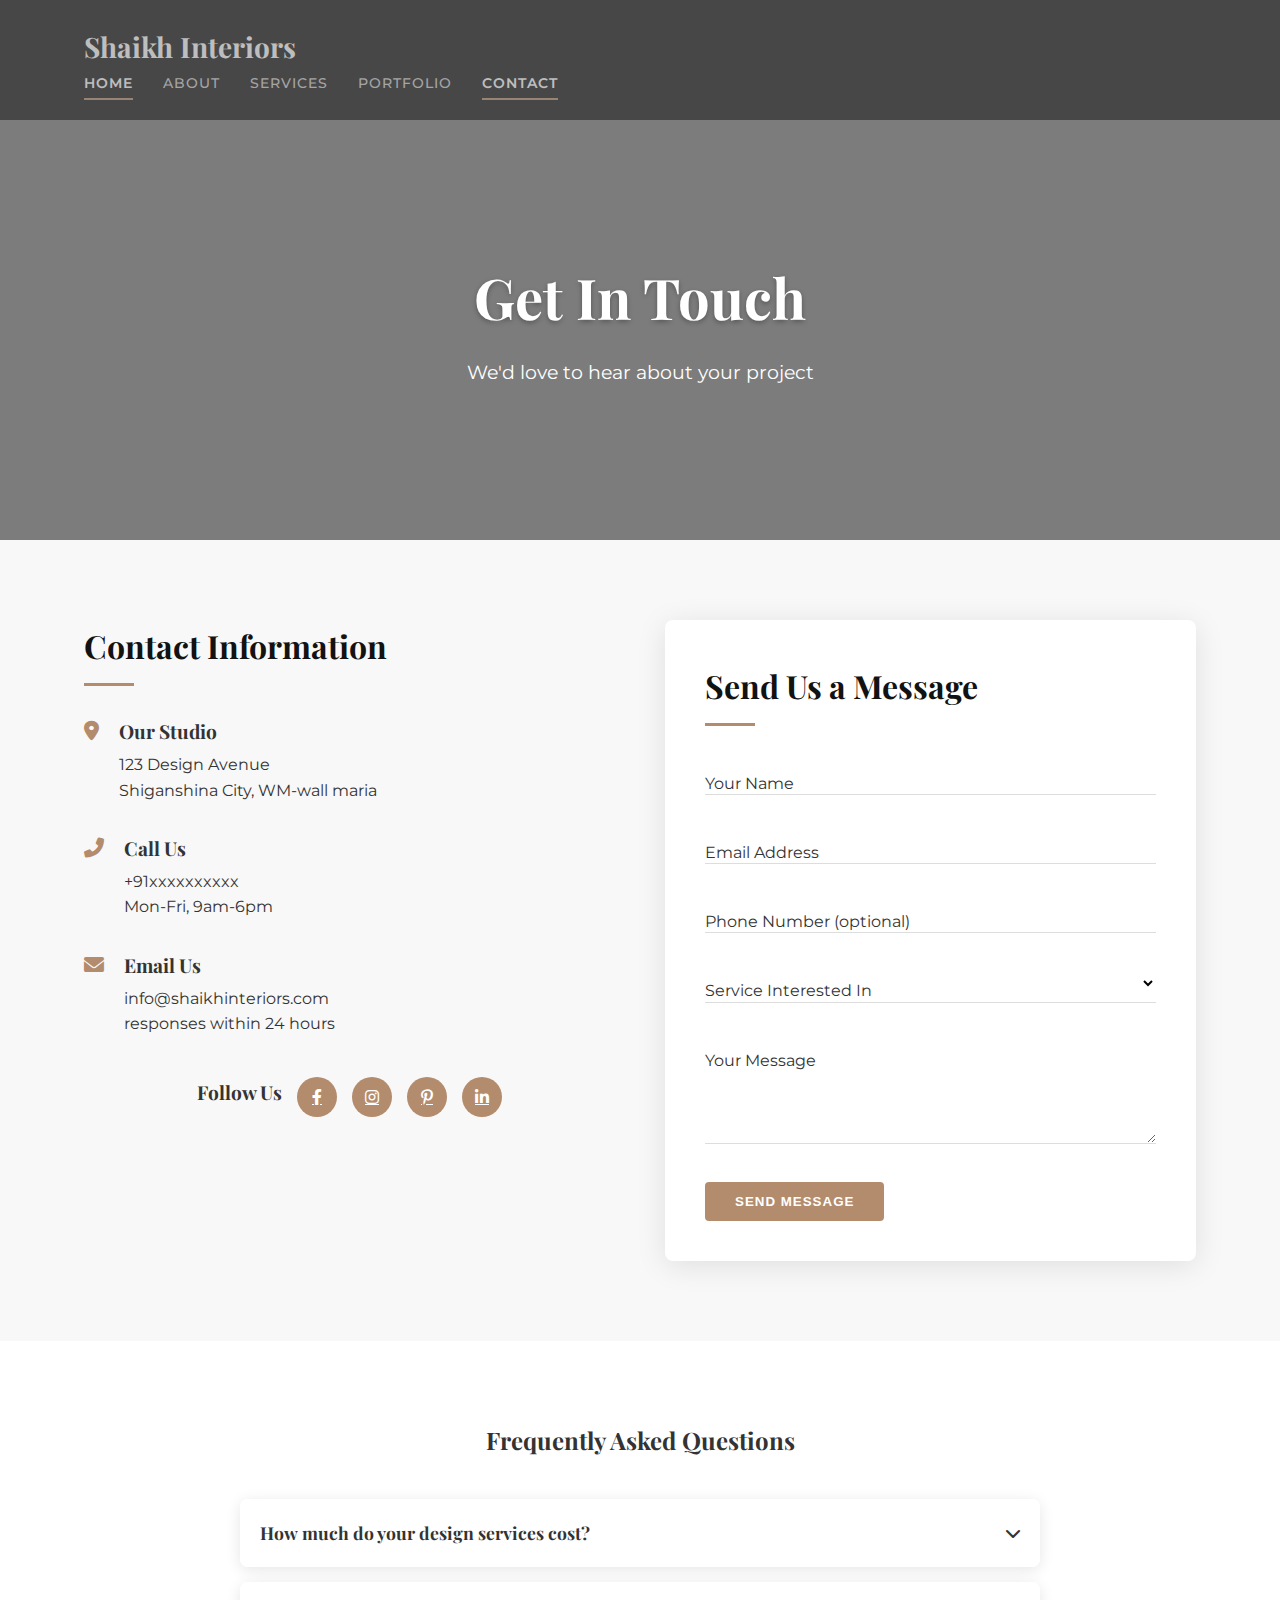
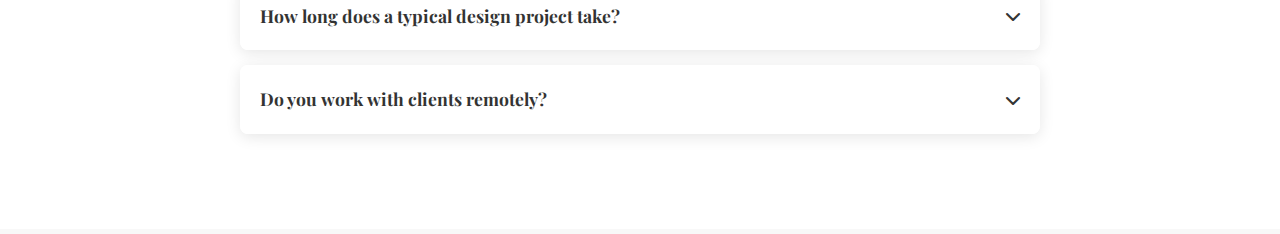
<file: contact.html>
<!DOCTYPE html>
<html lang="en">
  <head>
    <meta charset="UTF-8" />
    <meta name="viewport" content="width=device-width, initial-scale=1.0" />
    <title>Contact Us | Shaikh Interiors</title>
    <link rel="stylesheet" href="assets/css/style.css" />
    <link
      rel="stylesheet"
      href="https://cdnjs.cloudflare.com/ajax/libs/font-awesome/6.0.0/css/all.min.css"
    />
    <link
      href="https://fonts.googleapis.com/css2?family=Montserrat:wght@400;600&family=Playfair+Display:wght@400;700&display=swap"
      rel="stylesheet"
    />
  </head>
  <body>
    <header class="transparent-header">
      <!-- Choose between no class, dark-header, or transparent-header -->
      <div class="container">
        <div class="logo">
          <a href="InteriorDesign.html">Shaikh Interiors</a>
        </div>
        <nav>
          <ul>
            <li><a href="InteriorDesign.html" class="active">Home</a></li>
            <li><a href="about.html">About</a></li>
            <li><a href="services.html">Services</a></li>
            <li><a href="portfolio.html">Portfolio</a></li>
            <li><a href="contact.html">Contact</a></li>
          </ul>
        </nav>
        <div class="mobile-menu">
          <i class="fas fa-bars"></i>
        </div>
      </div>
    </header>

    <section
      class="page-hero"
      style="
        background: linear-gradient(rgba(0, 0, 0, 0.5), rgba(0, 0, 0, 0.5)),
          url('https://images.unsplash.com/photo-1513519245088-0e12902e5a38?ixlib=rb-4.0.3&ixid=M3wxMjA3fDB8MHxwaG90by1wYWdlfHx8fGVufDB8fHx8fA%3D%3D&auto=format&fit=crop&w=1740&q=80')
            no-repeat center center/cover;
      "
    >
      <div class="container">
        <h1>Get In Touch</h1>
        <p>We'd love to hear about your project</p>
      </div>
    </section>

    <section class="contact-section">
      <div class="container">
        <div class="contact-grid">
          <div class="contact-info">
            <h2>Contact Information</h2>
            <div class="info-item">
              <i class="fas fa-map-marker-alt"></i>
              <div>
                <h3>Our Studio</h3>
                <p>123 Design Avenue<br />Shiganshina City, WM-wall maria</p>
              </div>
            </div>
            <div class="info-item">
              <i class="fas fa-phone-alt"></i>
              <div>
                <h3>Call Us</h3>
                <p>+91xxxxxxxxxx<br />Mon-Fri, 9am-6pm</p>
              </div>
            </div>
            <div class="info-item">
              <i class="fas fa-envelope"></i>
              <div>
                <h3>Email Us</h3>
                <p>info@shaikhinteriors.com<br />responses within 24 hours</p>
              </div>
            </div>
            <div class="social-links">
              <h3>Follow Us</h3>
              <div class="links">
                <a href="#"><i class="fab fa-facebook-f"></i></a>
                <a href="#"><i class="fab fa-instagram"></i></a>
                <a href="#"><i class="fab fa-pinterest-p"></i></a>
                <a href="#"><i class="fab fa-linkedin-in"></i></a>
              </div>
            </div>
          </div>

          <div class="contact-form">
            <h2>Send Us a Message</h2>
            <form id="contactForm">
              <div class="form-group">
                <input type="text" id="name" name="name" required />
                <label for="name">Your Name</label>
              </div>
              <div class="form-group">
                <input type="email" id="email" name="email" required />
                <label for="email">Email Address</label>
              </div>
              <div class="form-group">
                <input type="tel" id="phone" name="phone" />
                <label for="phone">Phone Number (optional)</label>
              </div>
              <div class="form-group">
                <select id="service" name="service" required>
                  <option value=""></option>
                  <option value="residential">Residential Design</option>
                  <option value="commercial">Commercial Design</option>
                  <option value="hospitality">Hospitality Design</option>
                  <option value="other">Other Inquiry</option>
                </select>
                <label for="service">Service Interested In</label>
              </div>
              <div class="form-group">
                <textarea
                  id="message"
                  name="message"
                  rows="5"
                  required
                ></textarea>
                <label for="message">Your Message</label>
              </div>
              <button type="submit" class="btn">Send Message</button>
            </form>
          </div>
        </div>
      </div>
    </section>

    <section class="faq-section">
      <div class="container">
        <h2>Frequently Asked Questions</h2>
        <div class="faq-container">
          <div class="faq-item">
            <div class="faq-question">
              <h3>How much do your design services cost?</h3>
              <i class="fas fa-chevron-down"></i>
            </div>
            <div class="faq-answer">
              <p>
                Our design fees vary based on the scope and complexity of your
                project. We offer several package options starting at $2,500 for
                basic services. During our initial consultation, we'll discuss
                your needs and provide a detailed estimate.
              </p>
            </div>
          </div>
          <div class="faq-item">
            <div class="faq-question">
              <h3>How long does a typical design project take?</h3>
              <i class="fas fa-chevron-down"></i>
            </div>
            <div class="faq-answer">
              <p>
                The timeline depends on the project size. A single room might
                take 4-6 weeks from concept to completion, while a whole-home
                redesign could take 3-6 months. We'll provide a projected
                timeline after assessing your specific requirements.
              </p>
            </div>
          </div>
          <div class="faq-item">
            <div class="faq-question">
              <h3>Do you work with clients remotely?</h3>
              <i class="fas fa-chevron-down"></i>
            </div>
            <div class="faq-answer">
              <p>
                Yes! We offer virtual design services for clients outside our
                immediate area. Through video calls, digital presentations, and
                detailed instructions, we can guide your project remotely with
                excellent results.
              </p>
            </div>
          </div>
        </div>
      </div>
    </section>

    <footer>
      <!-- Same footer as index.html -->
    </footer>

    <script src="assets/js/main.js"></script>
    <script>
      // FAQ Accordion
      document.querySelectorAll(".faq-question").forEach((question) => {
        question.addEventListener("click", () => {
          const answer = question.nextElementSibling;
          const icon = question.querySelector("i");

          // Toggle answer visibility
          if (answer.style.maxHeight) {
            answer.style.maxHeight = null;
            icon.classList.remove("fa-chevron-up");
            icon.classList.add("fa-chevron-down");
          } else {
            answer.style.maxHeight = answer.scrollHeight + "px";
            icon.classList.remove("fa-chevron-down");
            icon.classList.add("fa-chevron-up");
          }
        });
      });

      // Form Submission
      document
        .getElementById("contactForm")
        .addEventListener("submit", function (e) {
          e.preventDefault();
          // Here you would typically send the form data to your server
          alert("Thank you for your message! We will get back to you soon.");
          this.reset();
        });

      // Floating Labels
      document
        .querySelectorAll(
          ".form-group input, .form-group textarea, .form-group select"
        )
        .forEach((input) => {
          input.addEventListener("focus", function () {
            this.previousElementSibling.style.transform =
              "translateY(-25px) scale(0.9)";
            this.previousElementSibling.style.color = "var(--primary-color)";
          });

          input.addEventListener("blur", function () {
            if (!this.value) {
              this.previousElementSibling.style.transform = "";
              this.previousElementSibling.style.color = "";
            }
          });

          // Initialize if already has value
          if (input.value) {
            input.previousElementSibling.style.transform =
              "translateY(-25px) scale(0.9)";
          }
        });
    </script>
  </body>
</html>
</file>
<file: assets/css/style.css>
/* ===== Global Styles ===== */
:root {
  --primary: #b38b6d;
  --dark: #121212;
  --light: #f8f8f8;
  --gray: #e0e0e0;
  --transition: all 0.4s cubic-bezier(0.25, 0.8, 0.25, 1);
}

* {
  margin: 0;
  padding: 0;
  box-sizing: border-box;
}

body {
  font-family: "Montserrat", sans-serif;
  background-color: var(--light);
  color: #333;
  line-height: 1.6;
}

h1,
h2,
h3,
h4 {
  font-family: "Playfair Display", serif;
  font-weight: 700;
}

.container {
  width: 90%;
  max-width: 1200px;
  margin: 0 auto;
  padding: 0 20px;
}

.btn {
  display: inline-block;
  padding: 12px 30px;
  background: var(--primary);
  color: white;
  border: none;
  border-radius: 4px;
  cursor: pointer;
  transition: var(--transition);
  font-weight: 600;
  text-transform: uppercase;
  letter-spacing: 1px;
}

.btn:hover {
  background: #9a755a;
  transform: translateY(-3px);
  box-shadow: 0 5px 15px rgba(0, 0, 0, 0.1);
}

/* ===== Header Styles ===== */
header {
  position: fixed;
  width: 100%;
  z-index: 1000;
  padding: 25px 0;
  transition: var(--transition);
  background: #121212;
  opacity: 0.5;
}

header.scrolled {
  padding: 15px 0;
  background: rgba(0, 0, 0, 0.95);
  box-shadow: 0 5px 20px rgba(0, 0, 0, 0.2);
}

.header-container {
  display: flex;
  justify-content: space-between;
  align-items: center;
}

.logo a {
  font-family: "Playfair Display", serif;
  font-size: 28px;
  font-weight: 700;
  color: white;
  text-decoration: none;
  position: relative;
  transition: var(--transition);
}

.logo a::after {
  content: "";
  position: absolute;
  width: 0;
  height: 2px;
  bottom: -5px;
  left: 0;
  background: var(--primary);
  transition: var(--transition);
}

.logo a:hover {
  color: var(--primary);
}

.logo a:hover::after {
  width: 100%;
}

/* Navigation */
nav ul {
  display: flex;
  list-style: none;
  gap: 30px;
}

nav ul li a {
  color: rgba(255, 255, 255, 0.8);
  font-weight: 500;
  text-decoration: none;
  text-transform: uppercase;
  letter-spacing: 1px;
  font-size: 14px;
  padding: 8px 0;
  position: relative;
  transition: var(--transition);
}

nav ul li a::before {
  content: "";
  position: absolute;
  width: 0;
  height: 2px;
  bottom: 0;
  left: 0;
  background: var(--primary);
  transition: var(--transition);
}

nav ul li a:hover {
  color: white;
}

nav ul li a:hover::before,
nav ul li a.active::before {
  width: 100%;
}

nav ul li a.active {
  color: white;
  font-weight: 600;
}

.mobile-menu {
  display: none;
  color: white;
  font-size: 24px;
  cursor: pointer;
  transition: var(--transition);
}

.mobile-menu:hover {
  color: var(--primary);
}

/* ===== Portfolio Header ===== */
.portfolio-header {
  padding: 180px 0 80px;
  text-align: center;
  background: linear-gradient(rgba(0, 0, 0, 0.7), rgba(0, 0, 0, 0.7)),
    url("https://images.unsplash.com/photo-1618221469555-7f3ad97540d6?q=80&w=1932&auto=format&fit=crop&ixlib=rb-4.1.0&ixid=M3wxMjA3fDB8MHxwaG90by1wYWdlfHx8fGVufDB8fHx8fA%3D%3D")
      no-repeat center/cover;
  color: white;
}

.portfolio-header h1 {
  font-size: 3.5rem;
  margin-bottom: 20px;
}

.portfolio-header p {
  font-size: 1.2rem;
  max-width: 700px;
  margin: 0 auto;
}

/* ===== Portfolio Grid ===== */
.portfolio-grid {
  padding: 80px 0;
}

.filter-buttons {
  display: flex;
  justify-content: center;
  gap: 15px;
  margin-bottom: 40px;
  flex-wrap: wrap;
}

.filter-btn {
  padding: 10px 25px;
  background: transparent;
  border: 1px solid var(--gray);
  color: #666;
  border-radius: 30px;
  cursor: pointer;
  transition: var(--transition);
  font-weight: 600;
  text-transform: uppercase;
  letter-spacing: 1px;
  font-size: 12px;
}

.filter-btn:hover {
  background: rgba(0, 0, 0, 0.05);
  color: var(--dark);
}

.filter-btn.active {
  background: var(--primary);
  border-color: var(--primary);
  color: white;
}

.portfolio-items {
  display: grid;
  grid-template-columns: repeat(auto-fill, minmax(350px, 1fr));
  gap: 30px;
}

.portfolio-item {
  position: relative;
  border-radius: 8px;
  overflow: hidden;
  box-shadow: 0 5px 15px rgba(0, 0, 0, 0.1);
  transition: var(--transition);
}

.portfolio-item:hover {
  transform: translateY(-10px);
  box-shadow: 0 15px 30px rgba(0, 0, 0, 0.2);
}

.portfolio-item img {
  width: 100%;
  height: 100%;
  object-fit: cover;
  transition: var(--transition);
}

.portfolio-item:hover img {
  transform: scale(1.05);
}

.portfolio-overlay {
  position: absolute;
  bottom: 0;
  left: 0;
  width: 100%;
  padding: 30px;
  background: linear-gradient(transparent, rgba(0, 0, 0, 0.8));
  color: white;
  transform: translateY(100%);
  transition: var(--transition);
}

.portfolio-item:hover .portfolio-overlay {
  transform: translateY(0);
}

.portfolio-overlay h3 {
  margin-bottom: 10px;
  font-size: 1.5rem;
}

.view-btn {
  background: transparent;
  border: 2px solid white;
  margin-top: 15px;
}

.view-btn:hover {
  background: white;
  color: var(--dark);
}

/* ===== Responsive Styles ===== */
@media (max-width: 992px) {
  nav ul {
    position: fixed;
    top: 0;
    right: -100%;
    width: 280px;
    height: 100vh;
    background: var(--dark);
    flex-direction: column;
    align-items: flex-start;
    padding: 100px 40px;
    transition: var(--transition);
  }

  nav ul.active {
    right: 0;
  }

  .mobile-menu {
    display: block;
    z-index: 1001;
  }

  .portfolio-header h1 {
    font-size: 2.5rem;
  }
}

@media (max-width: 768px) {
  .portfolio-items {
    grid-template-columns: 1fr;
  }

  .portfolio-header {
    padding: 150px 0 60px;
  }
}

/* ===== Contact Page Specific Styles ===== */
.page-hero {
  height: 70vh;
  display: flex;
  align-items: center;
  justify-content: center;
  text-align: center;
  color: white;
  position: relative;
  padding-top: 100px;
}

.page-hero h1 {
  font-size: 3.5rem;
  margin-bottom: 20px;
  text-shadow: 0 2px 5px rgba(0, 0, 0, 0.3);
}

.page-hero p {
  font-size: 1.2rem;
  max-width: 700px;
  margin: 0 auto;
}

.contact-section {
  padding: 80px 0;
  background: var(--light);
}

.contact-grid {
  display: grid;
  grid-template-columns: repeat(auto-fit, minmax(300px, 1fr));
  gap: 50px;
}

.contact-info h2,
.contact-form h2 {
  font-size: 2rem;
  margin-bottom: 30px;
  color: var(--dark);
  position: relative;
  padding-bottom: 15px;
}

.contact-info h2::after,
.contact-form h2::after {
  content: "";
  position: absolute;
  width: 50px;
  height: 3px;
  background: var(--primary);
  bottom: 0;
  left: 0;
}

.info-item {
  display: flex;
  margin-bottom: 30px;
  align-items: flex-start;
}

.info-item i {
  font-size: 20px;
  color: var(--primary);
  margin-right: 20px;
  margin-top: 5px;
  transition: var(--transition);
}

.info-item:hover i {
  transform: scale(1.2);
}

.info-item h3 {
  font-size: 1.2rem;
  margin-bottom: 5px;
}

.info-item p {
  color: var(--text-light);
}

.social-links {
  margin-top: 40px;
}

.social-links h3 {
  margin-bottom: 15px;
  font-size: 1.2rem;
}

.social-links .links {
  display: flex;
  gap: 15px;
}

.social-links .links a {
  display: flex;
  align-items: center;
  justify-content: center;
  width: 40px;
  height: 40px;
  background: var(--primary);
  color: white;
  border-radius: 50%;
  transition: var(--transition);
}

.social-links .links a:hover {
  background: var(--dark);
  transform: translateY(-3px) scale(1.1);
}

.contact-form {
  background: white;
  padding: 40px;
  border-radius: 8px;
  box-shadow: 0 5px 30px rgba(0, 0, 0, 0.1);
}

.form-group {
  position: relative;
  margin-bottom: 30px;
}

.form-group input,
.form-group textarea,
.form-group select {
  width: 100%;
  padding: 15px 0 5px 0;
  border: none;
  border-bottom: 1px solid #ddd;
  font-size: 16px;
  background: transparent;
  transition: var(--transition);
}

.form-group textarea {
  resize: vertical;
  min-height: 100px;
}

.form-group label {
  position: absolute;
  top: 15px;
  left: 0;
  pointer-events: none;
  transition: var(--transition);
  color: var(--text-light);
}

.form-group input:focus,
.form-group textarea:focus,
.form-group select:focus {
  outline: none;
  border-bottom-color: var(--primary);
}

.map-section {
  padding: 80px 0;
  background: var(--light);
}

.map-section h2 {
  text-align: center;
  margin-bottom: 40px;
}

.map-container {
  border-radius: 8px;
  overflow: hidden;
  box-shadow: 0 5px 30px rgba(0, 0, 0, 0.1);
}

.faq-section {
  padding: 80px 0;
  background: white;
}

.faq-section h2 {
  text-align: center;
  margin-bottom: 40px;
}

.faq-container {
  max-width: 800px;
  margin: 0 auto;
}

.faq-item {
  margin-bottom: 15px;
  border-radius: 8px;
  overflow: hidden;
  box-shadow: 0 3px 15px rgba(0, 0, 0, 0.1);
}

.faq-question {
  padding: 20px;
  display: flex;
  justify-content: space-between;
  align-items: center;
  cursor: pointer;
  background: white;
  transition: var(--transition);
}

.faq-question:hover {
  background: #f9f9f9;
}

.faq-question h3 {
  font-size: 1.1rem;
}

.faq-question i {
  transition: var(--transition);
}

.faq-answer {
  max-height: 0;
  overflow: hidden;
  transition: max-height 0.3s ease;
  padding: 0 20px;
  background: white;
}

.faq-answer p {
  padding: 0 0 20px 0;
}

/* ===== Responsive Styles ===== */
@media (max-width: 992px) {
  .page-hero h1 {
    font-size: 2.5rem;
  }

  .contact-grid {
    grid-template-columns: 1fr;
  }
}

@media (max-width: 768px) {
  .page-hero {
    height: 60vh;
    padding-top: 80px;
  }

  .page-hero h1 {
    font-size: 2rem;
  }

  .contact-form {
    padding: 30px 20px;
  }

  .info-item {
    flex-direction: column;
  }

  .info-item i {
    margin-bottom: 10px;
  }
}

/* ===== Services Page Specific Styles ===== */
.services-page {
  padding: 80px 0;
  background-color: #f9f9f9;
}

.service-categories {
  display: flex;
  justify-content: center;
  margin-bottom: 50px;
  border-bottom: 1px solid rgba(0, 0, 0, 0.1);
  padding-bottom: 10px;
}

.category {
  padding: 15px 40px;
  margin: 0 10px;
  cursor: pointer;
  font-family: "Playfair Display", serif;
  font-size: 1.2rem;
  font-weight: 700;
  color: #666;
  position: relative;
  transition: all 0.4s ease;
  border-radius: 4px 4px 0 0;
}

.category::after {
  content: "";
  position: absolute;
  width: 0;
  height: 3px;
  background: var(--primary);
  bottom: -11px;
  left: 0;
  transition: all 0.4s ease;
}

.category:hover {
  color: #333;
  background: rgba(179, 139, 109, 0.1);
}

.category:hover::after {
  width: 100%;
}

.category.active {
  color: #333;
  background: rgba(179, 139, 109, 0.2);
}

.category.active::after {
  width: 100%;
}

/* Service Detail Section */
.service-detail {
  display: grid;
  grid-template-columns: 1fr 1fr;
  gap: 40px;
  margin-bottom: 60px;
  align-items: center;
}

.service-image {
  border-radius: 8px;
  overflow: hidden;
  box-shadow: 0 10px 30px rgba(0, 0, 0, 0.1);
  transition: all 0.4s ease;
}

.service-image:hover {
  transform: translateY(-5px);
  box-shadow: 0 15px 40px rgba(0, 0, 0, 0.15);
}

.service-image img {
  width: 100%;
  height: 100%;
  object-fit: cover;
  transition: transform 0.6s ease;
}

.service-image:hover img {
  transform: scale(1.03);
}

.service-content h2 {
  font-size: 2.2rem;
  margin-bottom: 20px;
  color: #333;
}

.service-content p {
  margin-bottom: 25px;
  color: #666;
  line-height: 1.8;
}

.service-features {
  list-style: none;
  margin-bottom: 30px;
}

.service-features li {
  margin-bottom: 12px;
  position: relative;
  padding-left: 30px;
  color: #555;
}

.service-features i {
  color: var(--primary);
  position: absolute;
  left: 0;
  top: 4px;
}

/* Service Packages */
.service-packages h3 {
  text-align: center;
  font-size: 1.8rem;
  margin-bottom: 40px;
  color: #333;
  position: relative;
}

.service-packages h3::after {
  content: "";
  position: absolute;
  width: 60px;
  height: 3px;
  background: var(--primary);
  bottom: -15px;
  left: 50%;
  transform: translateX(-50%);
}

.packages-grid {
  display: grid;
  grid-template-columns: repeat(auto-fit, minmax(300px, 1fr));
  gap: 30px;
}

.package {
  background: white;
  padding: 30px;
  border-radius: 8px;
  box-shadow: 0 5px 20px rgba(0, 0, 0, 0.05);
  transition: all 0.4s ease;
  position: relative;
}

.package:hover {
  transform: translateY(-10px);
  box-shadow: 0 15px 30px rgba(0, 0, 0, 0.1);
}

.package h4 {
  font-size: 1.4rem;
  margin-bottom: 15px;
  color: #333;
}

.price {
  font-size: 1.8rem;
  font-weight: 700;
  color: var(--primary);
  margin-bottom: 20px;
}

.package ul {
  list-style: none;
  margin-bottom: 30px;
}

.package ul li {
  margin-bottom: 10px;
  padding-left: 25px;
  position: relative;
}

.package ul li::before {
  content: "•";
  color: var(--primary);
  position: absolute;
  left: 0;
}

.btn.outline {
  background: transparent;
  border: 2px solid var(--primary);
  color: var(--primary);
}

.btn.outline:hover {
  background: var(--primary);
  color: white;
}

.featured-badge {
  position: absolute;
  top: -15px;
  right: 20px;
  background: var(--primary);
  color: white;
  padding: 5px 15px;
  border-radius: 20px;
  font-size: 0.8rem;
  font-weight: 600;
}

/* Responsive Styles */
@media (max-width: 992px) {
  .service-detail {
    grid-template-columns: 1fr;
  }

  .service-image {
    height: 400px;
  }
}

@media (max-width: 768px) {
  .service-categories {
    flex-direction: column;
    align-items: center;
    border-bottom: none;
  }

  .category {
    width: 100%;
    max-width: 300px;
    margin: 5px 0;
    text-align: center;
    border-radius: 4px;
    border: 1px solid rgba(0, 0, 0, 0.1);
  }

  .category::after {
    display: none;
  }
}
/* ===== About Page Specific Styles ===== */
.page-hero {
  height: 60vh;
  display: flex;
  align-items: center;
  justify-content: center;
  text-align: center;
  color: white;
  position: relative;
  padding-top: 100px;
}

.page-hero h1 {
  font-size: 3.5rem;
  margin-bottom: 15px;
  text-shadow: 0 2px 5px rgba(0, 0, 0, 0.3);
}

.page-hero p {
  font-size: 1.2rem;
  max-width: 700px;
  margin: 0 auto;
}

/* About Grid Section */
.about-section {
  padding: 80px 0;
  background: white;
}

.about-grid {
  display: grid;
  grid-template-columns: 1fr 1fr;
  gap: 50px;
  align-items: center;
}

.about-content h2 {
  font-size: 2.2rem;
  margin-bottom: 25px;
  position: relative;
  padding-bottom: 15px;
}

.about-content h2::after {
  content: "";
  position: absolute;
  width: 60px;
  height: 3px;
  background: var(--primary);
  bottom: 0;
  left: 0;
}

.about-content p {
  margin-bottom: 20px;
  line-height: 1.8;
}

.signature {
  display: flex;
  align-items: center;
  margin-top: 30px;
}

.signature img {
  width: 120px;
  margin-right: 20px;
}

.signature p span {
  color: var(--text-light);
  font-size: 0.9rem;
}

.about-image {
  position: relative;
  border-radius: 8px;
  overflow: hidden;
  box-shadow: 0 15px 30px rgba(0, 0, 0, 0.1);
}

.about-image img {
  width: 100%;
  height: auto;
  transition: transform 0.5s ease;
}

.about-image:hover img {
  transform: scale(1.03);
}

/* Milestones Timeline */
.milestones {
  padding: 80px 0;
  background: var(--light);
}

.milestones h2 {
  text-align: center;
  margin-bottom: 50px;
  font-size: 2.2rem;
}

.timeline {
  position: relative;
  max-width: 800px;
  margin: 0 auto;
}

.timeline::before {
  content: "";
  position: absolute;
  width: 2px;
  background: var(--primary);
  top: 0;
  bottom: 0;
  left: 50%;
  margin-left: -1px;
}

.timeline-item {
  padding: 20px 0;
  position: relative;
  width: 50%;
  box-sizing: border-box;
}

.timeline-item:nth-child(odd) {
  left: 0;
  padding-right: 50px;
  text-align: right;
}

.timeline-item:nth-child(even) {
  left: 50%;
  padding-left: 50px;
}

.timeline-year {
  background: var(--primary);
  color: white;
  padding: 8px 15px;
  border-radius: 20px;
  display: inline-block;
  font-weight: 600;
  margin-bottom: 15px;
}

.timeline-content {
  background: white;
  padding: 20px;
  border-radius: 8px;
  box-shadow: 0 5px 15px rgba(0, 0, 0, 0.05);
  transition: var(--transition);
}

.timeline-item:hover .timeline-content {
  transform: translateY(-5px);
  box-shadow: 0 10px 25px rgba(0, 0, 0, 0.1);
}

.timeline-content h3 {
  margin-bottom: 10px;
  color: var(--dark);
}

/* Team Section */
.team-section {
  padding: 80px 0;
  background: white;
}

.team-section h2 {
  text-align: center;
  margin-bottom: 50px;
  font-size: 2.2rem;
}

.team-grid {
  display: grid;
  grid-template-columns: repeat(auto-fit, minmax(300px, 1fr));
  gap: 30px;
}

.team-member {
  text-align: center;
  transition: var(--transition);
}

.team-member:hover {
  transform: translateY(-10px);
}

.team-member img {
  width: 200px;
  height: 200px;
  object-fit: cover;
  border-radius: 50%;
  margin: 0 auto 20px;
  border: 5px solid var(--light);
  transition: var(--transition);
}

.team-member:hover img {
  border-color: var(--primary);
}

.team-member h3 {
  margin-bottom: 5px;
}

.team-member p {
  color: var(--text-light);
  margin-bottom: 15px;
}

.social-links {
  display: flex;
  justify-content: center;
  gap: 15px;
}

.social-links a {
  display: flex;
  align-items: center;
  justify-content: center;
  width: 35px;
  height: 35px;
  border-radius: 50%;
  background: var(--light);
  color: var(--dark);
  transition: var(--transition);
}

.social-links a:hover {
  background: var(--primary);
  color: white;
  transform: translateY(-3px);
}

/* Responsive Styles */
@media (max-width: 992px) {
  .about-grid {
    grid-template-columns: 1fr;
  }

  .about-image {
    order: -1;
    max-width: 600px;
    margin: 0 auto 40px;
  }

  .timeline::before {
    left: 30px;
  }

  .timeline-item {
    width: 100%;
    padding-left: 70px;
    padding-right: 0;
    text-align: left;
  }

  .timeline-item:nth-child(even) {
    left: 0;
  }
}

@media (max-width: 768px) {
  .page-hero {
    height: 50vh;
    padding-top: 80px;
  }

  .page-hero h1 {
    font-size: 2.5rem;
  }

  .team-grid {
    grid-template-columns: 1fr;
    max-width: 400px;
    margin: 0 auto;
  }
}
</file>
